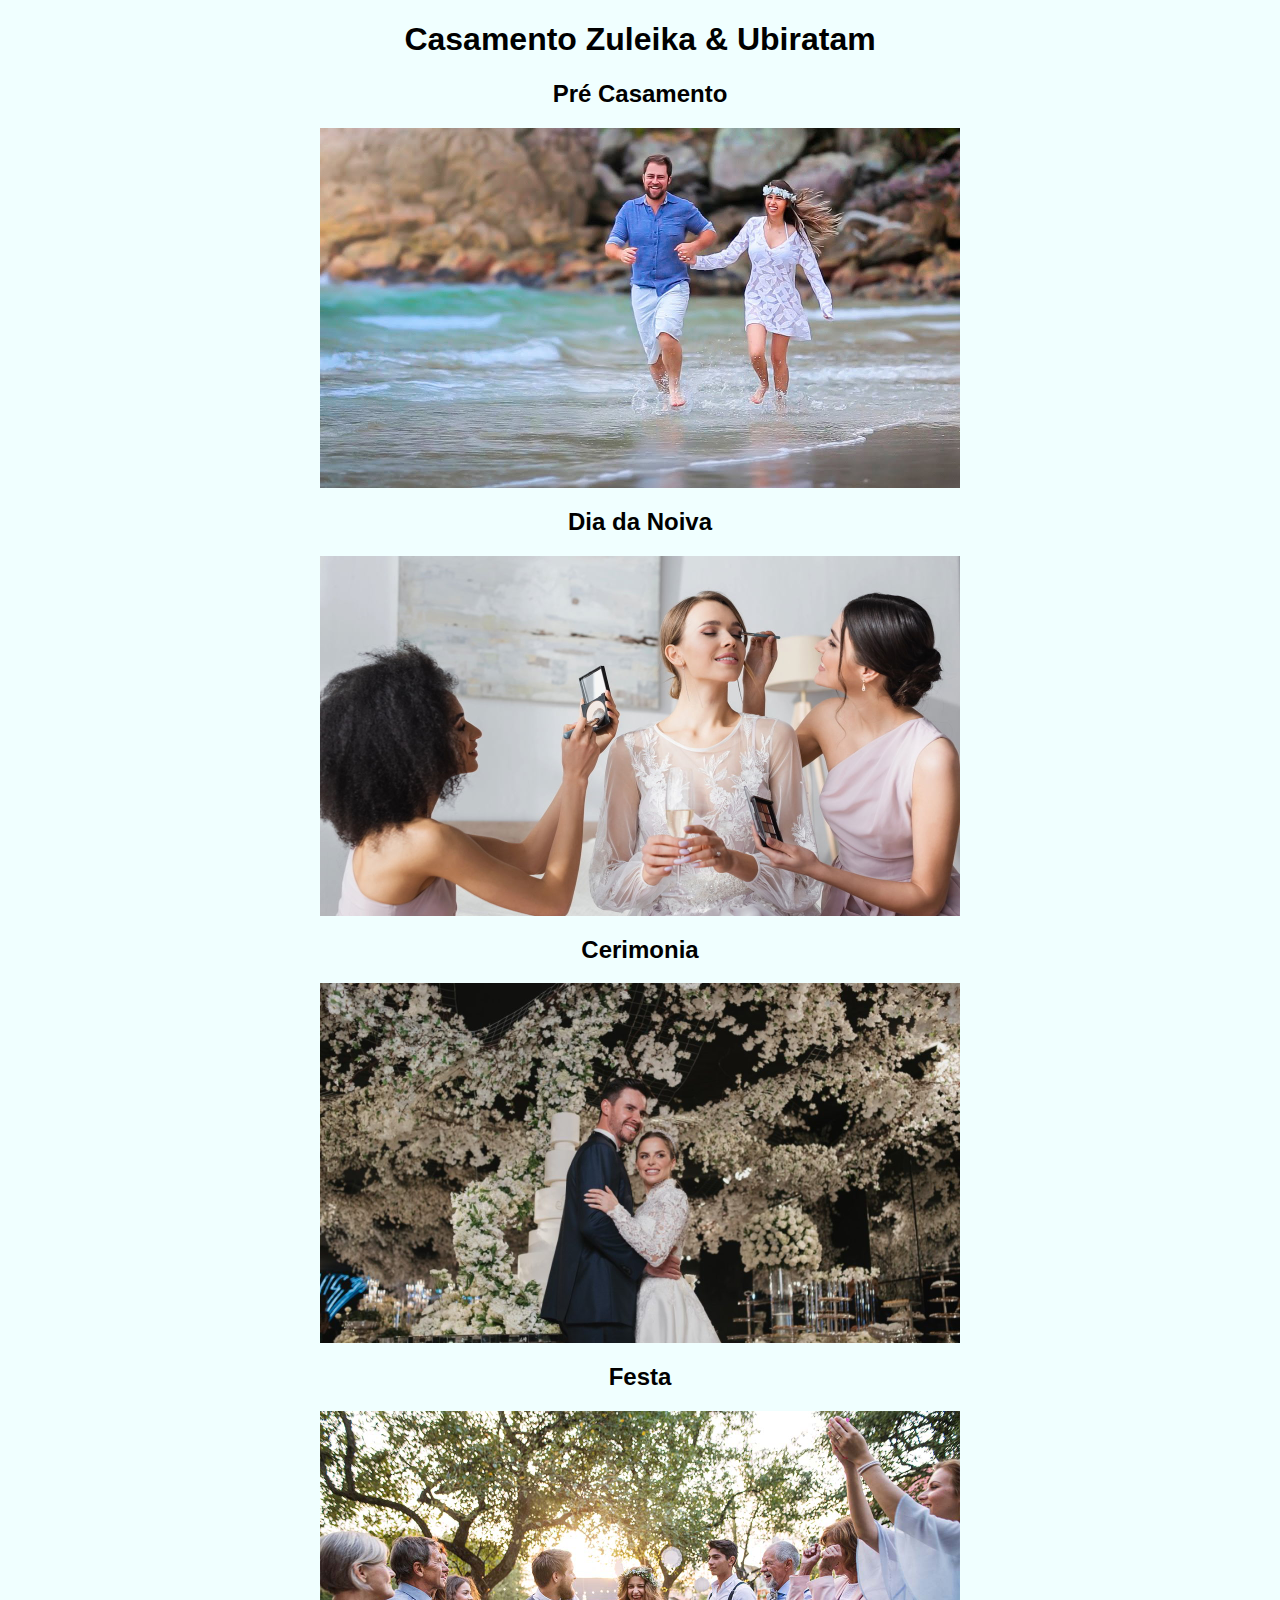
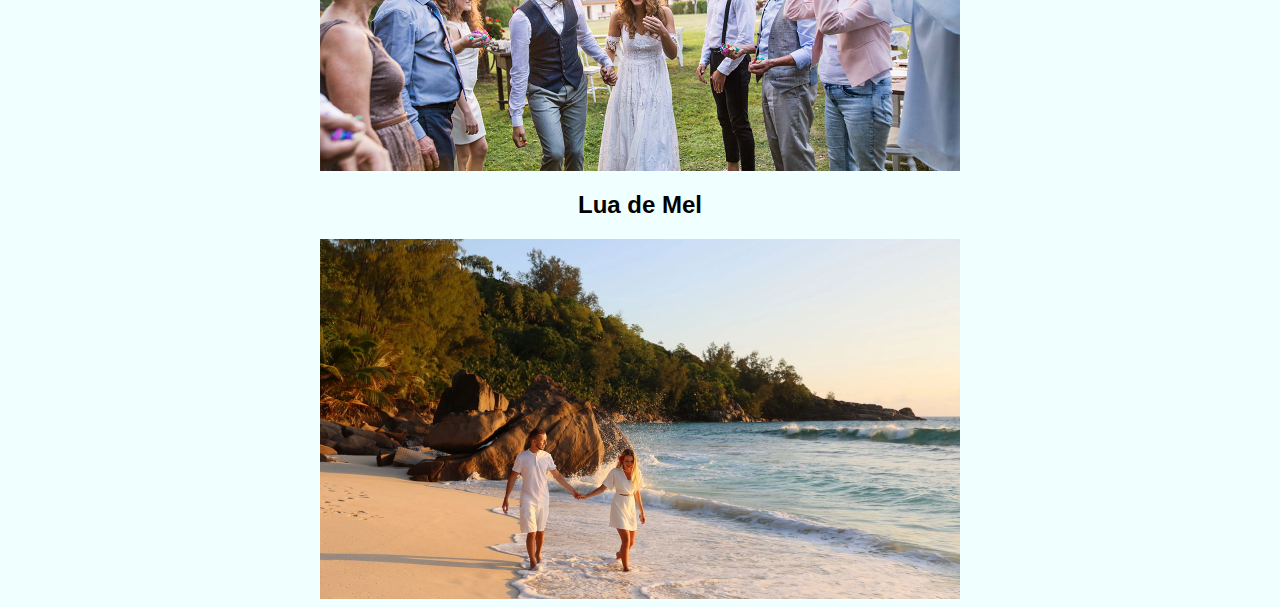
<file: 1_semestre/site_personalizado/index.html>
<!DOCTYPE html>
<html lang="en">
<head>
    <meta charset="UTF-8">
    <meta name="viewport" content="width=device-width, initial-scale=1.0">
    <title>Casamento Zuleika & Ubiratam</title>
    <link rel="stylesheet" href="styles.css"/>
</head>
<body>
    <div id="content">
        <h1>Casamento Zuleika & Ubiratam</h1>
        <div id="pre_casamento">
            <h2>Pré Casamento</h2>
            <img src="pre_casamento.jpg" width="640" height="360">
        </div>
        <div id="dia_da_noiva">
            <h2>Dia da Noiva</h2>
            <img src="dia_da_noiva.jpg" width="640" height="360">
        </div>
        <div id="cerimonia">
            <h2>Cerimonia</h2>
            <img src="cerimonia.jpg" width="640" height="360">
        </div>
        <div id="festa">
            <h2>Festa</h2>
            <img src="festa.jpg" width="640" height="360">
        </div>
        <div id="lua_de_mel">
            <h2>Lua de Mel</h2>
            <img src="lua_de_mel.jpg" width="640" height="360">
        </div>
    </div>
</body>
</html>
</file>
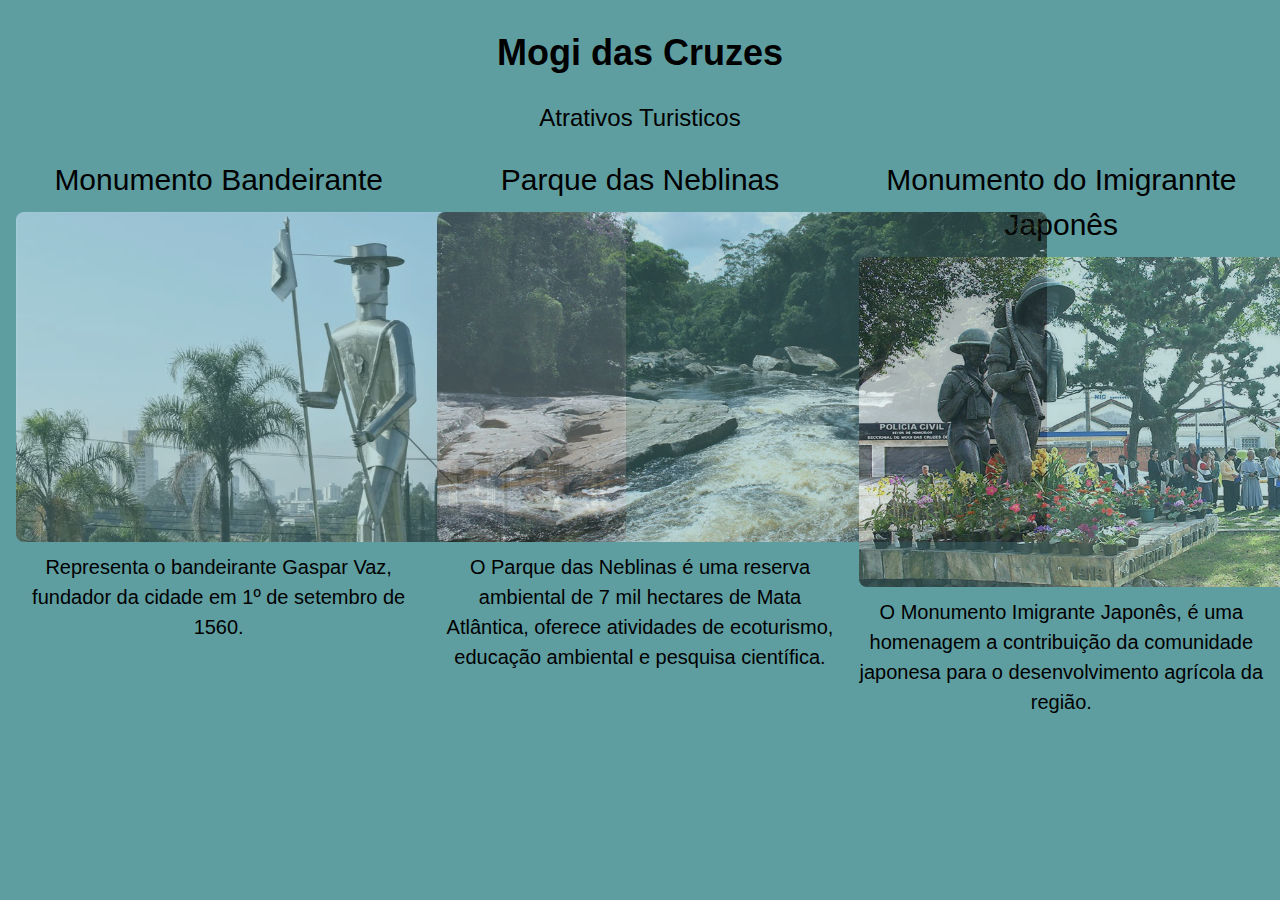
<file: 1_semestre/site_personalizado_atrativos_turisticos/index.html>
<!DOCTYPE html>
<html lang="en">
<head>
    <meta charset="UTF-8">
    <meta name="viewport" content="width=device-width, initial-scale=1.0">
    <title>Mogi das Cruzes</title>
    <link rel="stylesheet" href="styles.css"/>
    <link rel="stylesheet" href="https://www.w3schools.com/w3css/4/w3.css"/>

</head>
<body>
    <div id="content" class="w3-row-padding w3-margin-top w3-animate-opacity">
        <div class="w3-container">
            <h1><B>Mogi das Cruzes</B></h1>
        </div>
        <div class="w3-container">
        <h3>Atrativos Turisticos</h3>
        </div>
        <div id="bandeirante" class="w3-third w3-center">
            <h2>Monumento Bandeirante</h2>
            <img src="bandeirante.webp" class="w3-opacity w3-hover-opacity-off w3-round-large" width="610" height="330">
            <h4>
                Representa o bandeirante Gaspar Vaz, fundador da cidade em 1º de setembro de 1560.
            </h4>
        </div>
        <div id="parque_das_neblinas" class="w3-third w3-center">
            <h2>Parque das Neblinas</h2>
            <img src="parque_das_neblinas.jpg" class="w3-opacity w3-hover-opacity-off w3-round-large" width="610" height="330">
            <h4>
                O Parque das Neblinas é uma reserva ambiental de 7 mil hectares de Mata Atlântica,
                oferece atividades de ecoturismo, educação ambiental e pesquisa científica.
            </h4>
        </div>
        <div id="monumento_imigrante_japones" class="w3-third w3-center">
            <h2>Monumento do Imigrannte Japonês</h2>
            <img src="imigrante_japones.jpg" class="w3-opacity w3-hover-opacity-off w3-round-large" width="610" height="330">
            <h4>
                O Monumento Imigrante Japonês, é uma homenagem a contribuição da comunidade japonesa para o desenvolvimento
                agrícola da região.
            </h4>
        </div>
    </div>
</body>
</html>
</file>
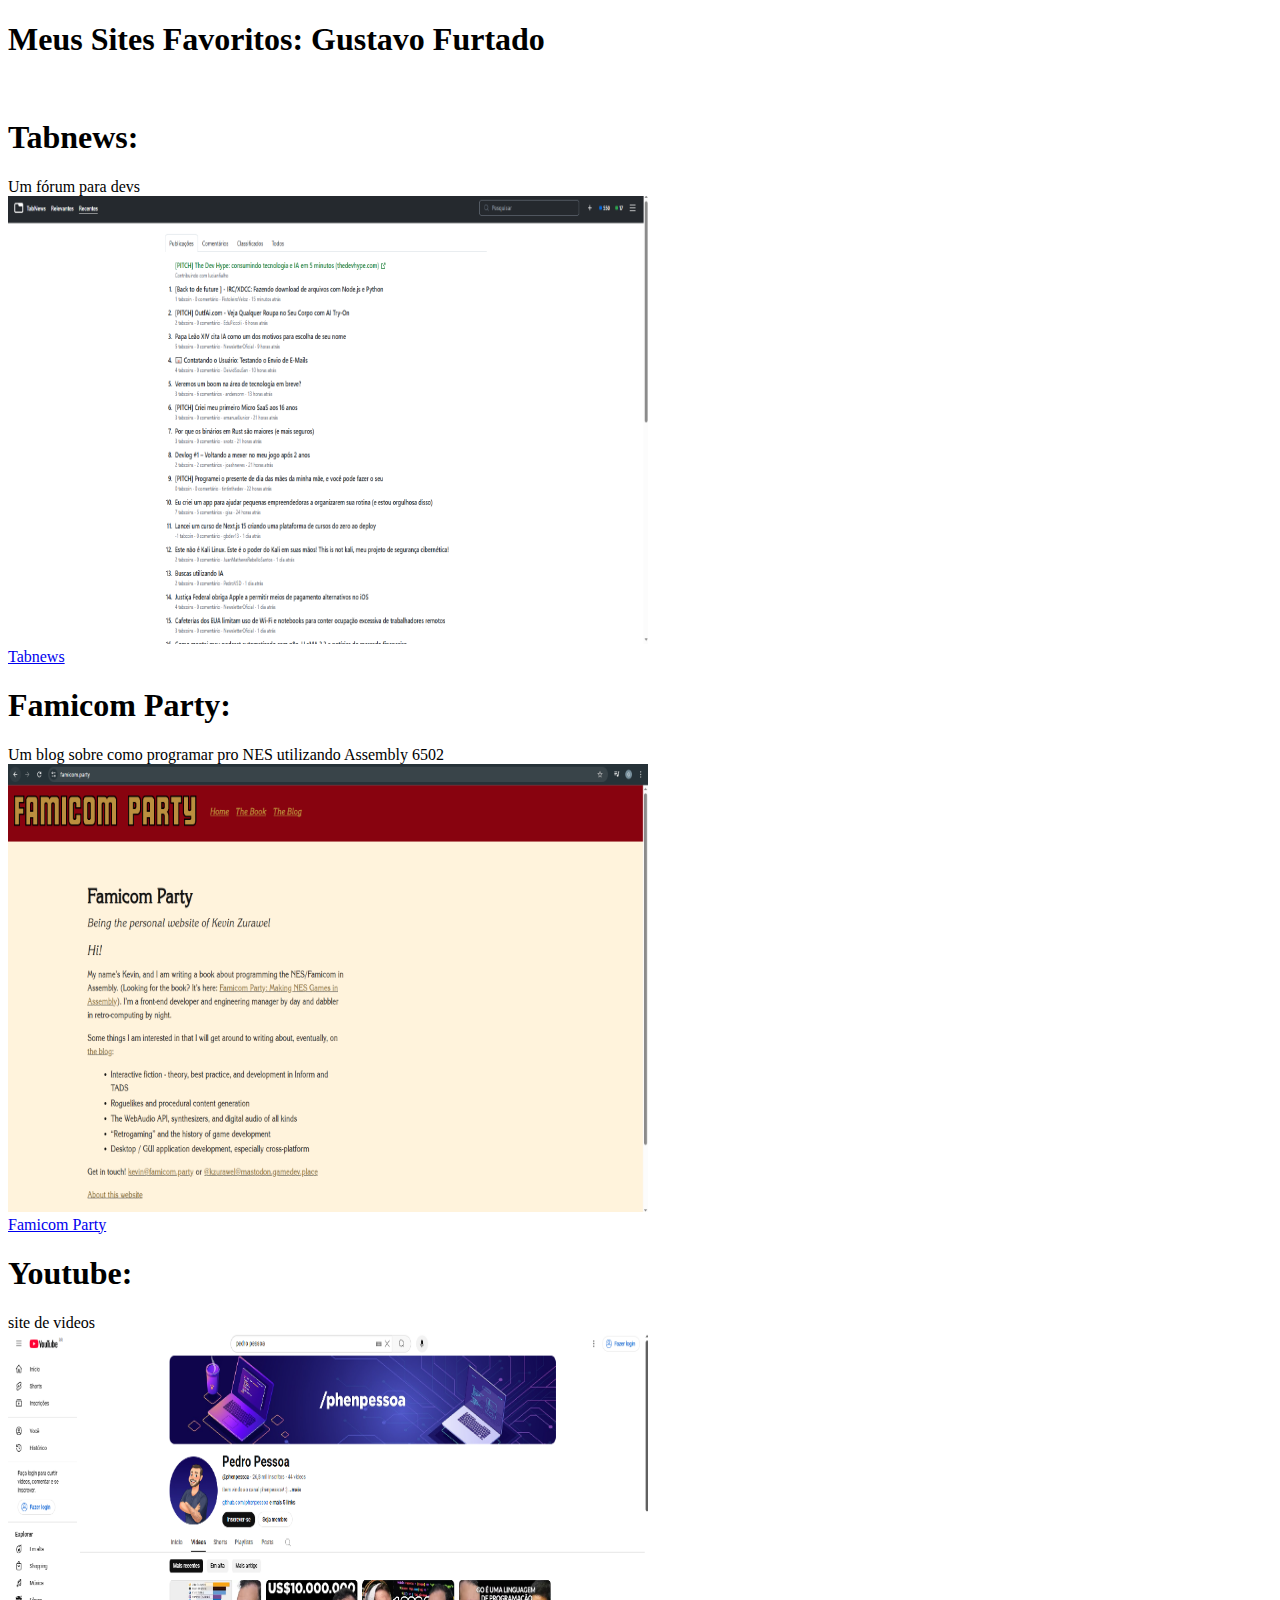
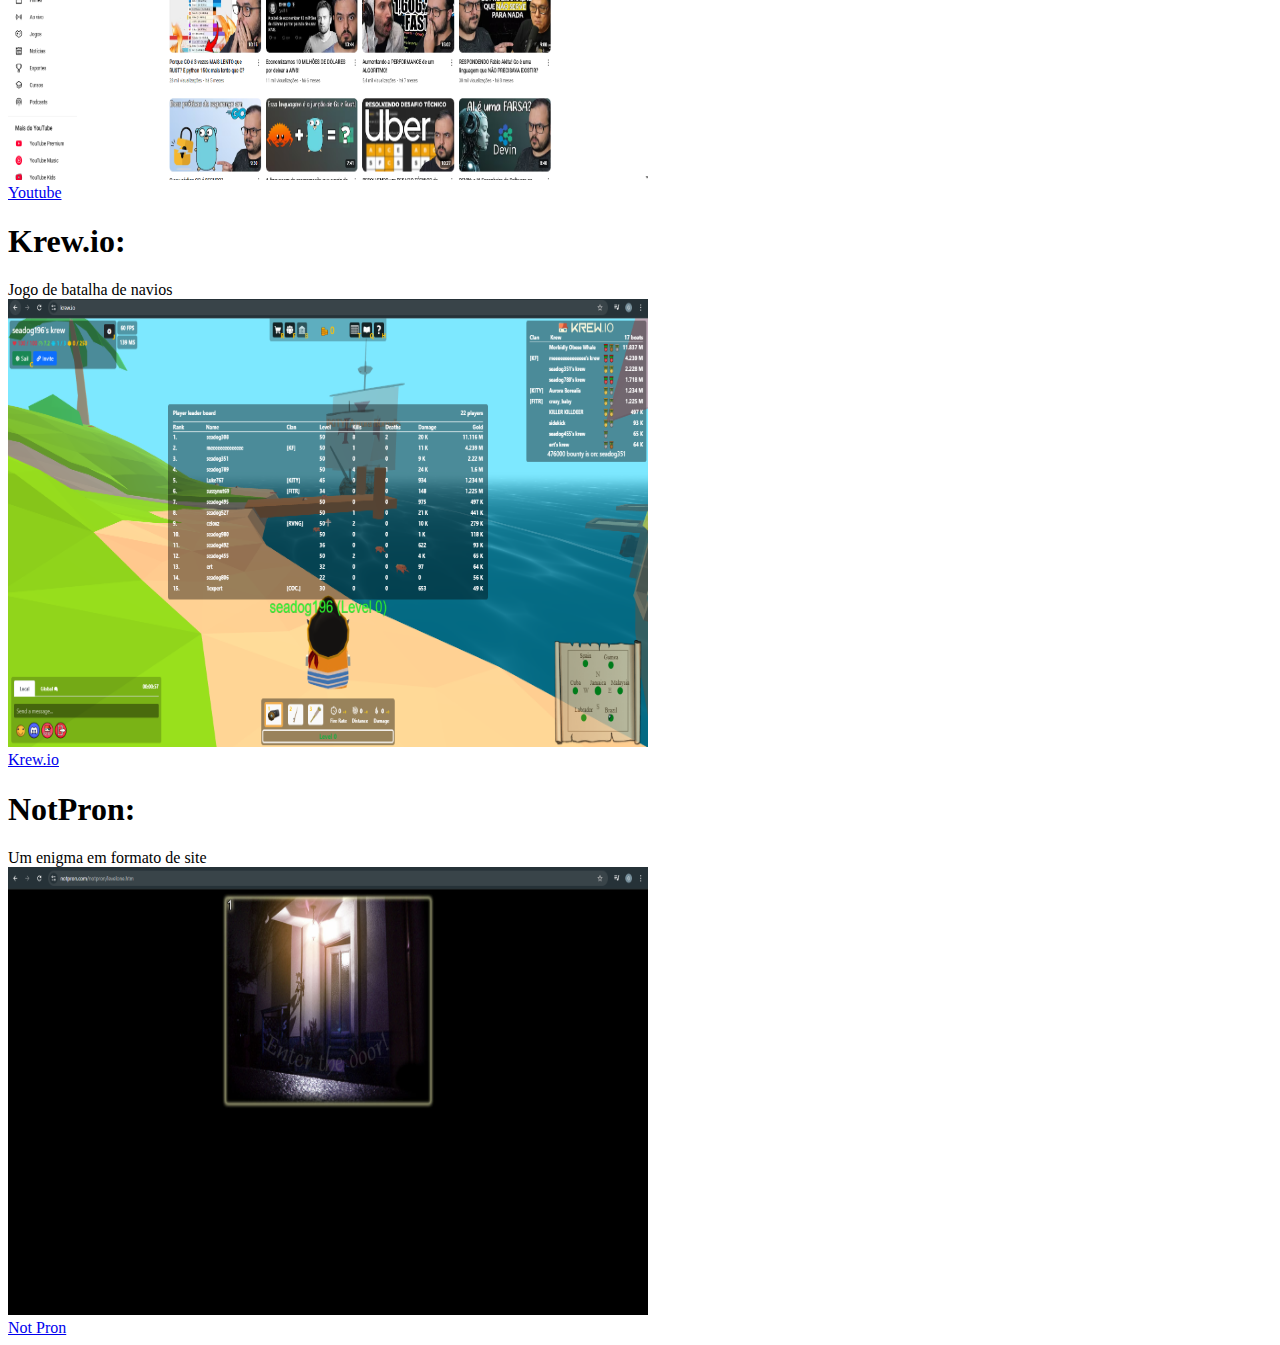
<file: 1_semestre/meus_sites_favoritos/meus_sites_favoritos.html>
<!DOCTYPE html>
<html lang="en">
<head>
    <meta charset="UTF-8">
    <meta name="viewport" content="width=device-width, initial-scale=1.0">
    <title>Meus Sites Favoritos</title>
</head>
<body>
    <h1>Meus Sites Favoritos: Gustavo Furtado</h1><BR>
    <h1>Tabnews:</h1> Um fórum para devs<BR>
    <img src="./tabnews.png" width="640" height="448"><BR>
    <a target="_blank" href="https://www.tabnews.com.br/recentes/pagina/1">Tabnews</a><BR>
    <h1>Famicom Party:</h1> Um blog sobre como programar pro NES utilizando Assembly 6502<BR>
    <img src="./famicom.png" width="640" height="448"><BR>
    <a target="_blank"href="https://famicom.party/">Famicom Party</a>
    <h1>Youtube:</h1> site de videos<BR>
    <img src="./youtube.png" width="640" height="448"><BR>
    <a target="_blank"href="https://www.youtube.com/">Youtube</a><BR>
    <h1>Krew.io:</h1> Jogo de batalha de navios<BR>
    <img src="./krew.png" width="640" height="448"><BR>
    <a target="_blank"href="https://www.krew.io/">Krew.io</a><BR>
    <h1>NotPron:</h1> Um enigma em formato de site<BR>
    <img src="./notpron.png" width="640" height="448"><BR>
    <a target="_blank"href="https://notpron.com/">Not Pron</a>
</body>
</html>
</file>
<file: 1_semestre/site_personalizado/styles.css>
body {
    background-color: azure;
    font-family: Verdana, Geneva, Tahoma, sans-serif;
}

h1 {
    text-align: center;
}

#content div {
    text-align: center;
}

#content div img {
    display: block;
    margin-left: auto;
    margin-right: auto;
}
</file>
<file: 1_semestre/site_personalizado_atrativos_turisticos/styles.css>
body {
    background-color:cadetblue;
    font-family: Verdana, Geneva, Tahoma, sans-serif;
}

h1 {
    text-align: center;
}

#content div {
    text-align: center;
}

#content h3 {
    text-align: center;
    justify-content: center;
    align-items: center;
}

#content div img {
    display: block;
    margin-left: auto;
    margin-right: auto;
}
</file>
